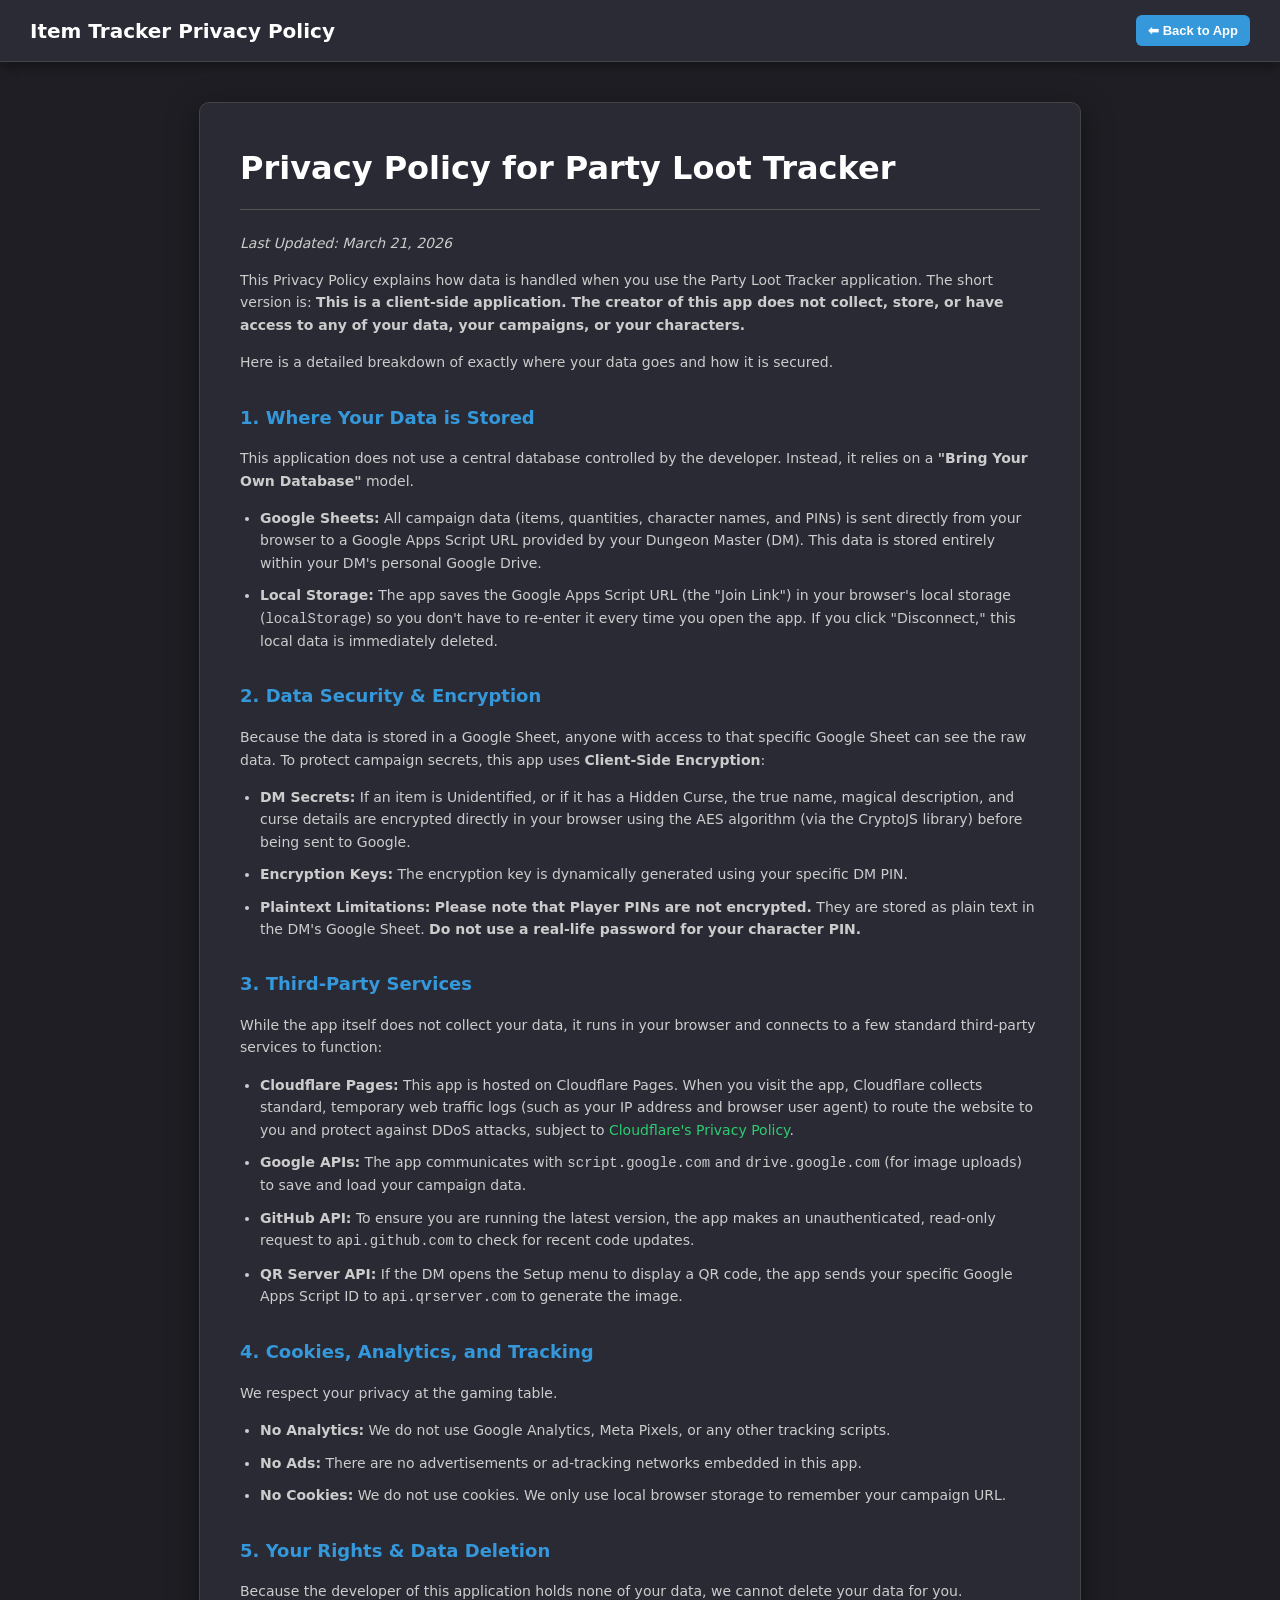
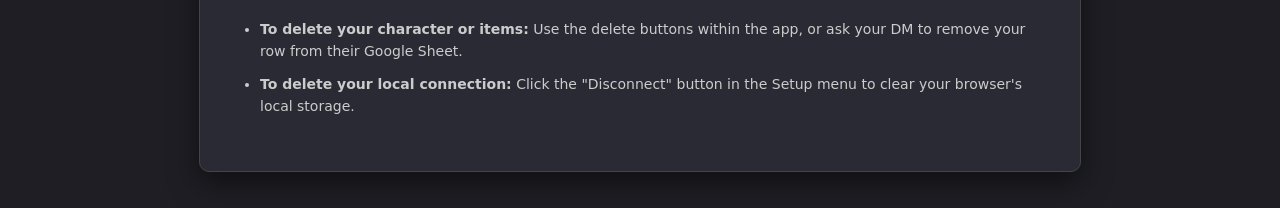
<file: privacy.html>
<!DOCTYPE html>
<html lang="en">
<head>
    <meta charset="UTF-8">
    <meta name="viewport" content="width=device-width, initial-scale=1.0">
    <title>Privacy Policy - Item Tracker</title>
    <style>
        body {
            font-family: system-ui, -apple-system, sans-serif; 
            margin: 0;
            background-color: #1e1e24; 
            color: #e0e0e0; 
            display: flex;
            flex-direction: column; 
            min-height: 100vh;
        }

        /* Top Bar */
        header {
            background: #2b2b36; 
            padding: 15px 30px; 
            display: flex;
            justify-content: space-between; 
            align-items: center;
            box-shadow: 0 4px 12px rgba(0,0,0,0.4); 
            border-bottom: 1px solid #444;
        }
        header h1 { margin: 0; font-size: 20px; color: #fff; }
        
        button {
            background: #3498db; color: white; border: none; padding: 8px 12px; 
            border-radius: 6px; cursor: pointer; font-weight: bold; font-size: 13px;
        }
        button:hover { background: #2980b9; }

        /* Main Content Container */
        main {
            flex-grow: 1;
            padding: 40px 20px;
            display: flex;
            justify-content: center;
        }

        .policy-card {
            background: #2a2a35; 
            padding: 40px; 
            border-radius: 10px;
            box-shadow: 0 10px 30px rgba(0,0,0,0.5); 
            border: 1px solid #444;
            max-width: 800px;
            width: 100%;
            line-height: 1.6;
        }

        .policy-card h1 { color: #fff; margin-top: 0; border-bottom: 1px solid #555; padding-bottom: 15px; }
        .policy-card h2 { color: #3498db; margin-top: 30px; font-size: 18px; }
        .policy-card h3 { color: #e0e0e0; font-size: 16px; }
        .policy-card p { color: #ccc; font-size: 14px; margin-bottom: 15px; }
        .policy-card ul { color: #ccc; font-size: 14px; padding-left: 20px; }
        .policy-card li { margin-bottom: 10px; }
        .policy-card a { color: #2ecc71; text-decoration: none; }
        .policy-card a:hover { text-decoration: underline; }

        @media (max-width: 600px) {
            .policy-card { padding: 25px; }
            header { flex-direction: column; gap: 15px; text-align: center; }
        }
    </style>
</head>
<body>

    <header>
        <h1>Item Tracker Privacy Policy</h1>
        <button onclick="window.location.href='index.html'">⬅ Back to App</button>
    </header>

    <main>
        <div class="policy-card">
            <h1>Privacy Policy for Party Loot Tracker</h1>
            <p><em>Last Updated: March 21, 2026</em></p>
            
            <p>This Privacy Policy explains how data is handled when you use the Party Loot Tracker application. The short version is: <strong>This is a client-side application. The creator of this app does not collect, store, or have access to any of your data, your campaigns, or your characters.</strong></p>
            
            <p>Here is a detailed breakdown of exactly where your data goes and how it is secured.</p>

            <h2>1. Where Your Data is Stored</h2>
            <p>This application does not use a central database controlled by the developer. Instead, it relies on a <strong>"Bring Your Own Database"</strong> model.</p>
            <ul>
                <li><strong>Google Sheets:</strong> All campaign data (items, quantities, character names, and PINs) is sent directly from your browser to a Google Apps Script URL provided by your Dungeon Master (DM). This data is stored entirely within your DM's personal Google Drive.</li>
                <li><strong>Local Storage:</strong> The app saves the Google Apps Script URL (the "Join Link") in your browser's local storage (<code>localStorage</code>) so you don't have to re-enter it every time you open the app. If you click "Disconnect," this local data is immediately deleted.</li>
            </ul>

            <h2>2. Data Security & Encryption</h2>
            <p>Because the data is stored in a Google Sheet, anyone with access to that specific Google Sheet can see the raw data. To protect campaign secrets, this app uses <strong>Client-Side Encryption</strong>:</p>
            <ul>
                <li><strong>DM Secrets:</strong> If an item is Unidentified, or if it has a Hidden Curse, the true name, magical description, and curse details are encrypted directly in your browser using the AES algorithm (via the CryptoJS library) before being sent to Google.</li>
                <li><strong>Encryption Keys:</strong> The encryption key is dynamically generated using your specific DM PIN.</li>
                <li><strong>Plaintext Limitations:</strong> <strong>Please note that Player PINs are not encrypted.</strong> They are stored as plain text in the DM's Google Sheet. <strong>Do not use a real-life password for your character PIN.</strong></li>
            </ul>

            <h2>3. Third-Party Services</h2>
            <p>While the app itself does not collect your data, it runs in your browser and connects to a few standard third-party services to function:</p>
            <ul>
                <li><strong>Cloudflare Pages:</strong> This app is hosted on Cloudflare Pages. When you visit the app, Cloudflare collects standard, temporary web traffic logs (such as your IP address and browser user agent) to route the website to you and protect against DDoS attacks, subject to <a href="https://www.cloudflare.com/privacypolicy/" target="_blank">Cloudflare's Privacy Policy</a>.</li>
                <li><strong>Google APIs:</strong> The app communicates with <code>script.google.com</code> and <code>drive.google.com</code> (for image uploads) to save and load your campaign data.</li>
                <li><strong>GitHub API:</strong> To ensure you are running the latest version, the app makes an unauthenticated, read-only request to <code>api.github.com</code> to check for recent code updates.</li>
                <li><strong>QR Server API:</strong> If the DM opens the Setup menu to display a QR code, the app sends your specific Google Apps Script ID to <code>api.qrserver.com</code> to generate the image.</li>
            </ul>

            <h2>4. Cookies, Analytics, and Tracking</h2>
            <p>We respect your privacy at the gaming table.</p>
            <ul>
                <li><strong>No Analytics:</strong> We do not use Google Analytics, Meta Pixels, or any other tracking scripts.</li>
                <li><strong>No Ads:</strong> There are no advertisements or ad-tracking networks embedded in this app.</li>
                <li><strong>No Cookies:</strong> We do not use cookies. We only use local browser storage to remember your campaign URL.</li>
            </ul>

            <h2>5. Your Rights & Data Deletion</h2>
            <p>Because the developer of this application holds none of your data, we cannot delete your data for you.</p>
            <ul>
                <li><strong>To delete your character or items:</strong> Use the delete buttons within the app, or ask your DM to remove your row from their Google Sheet.</li>
                <li><strong>To delete your local connection:</strong> Click the "Disconnect" button in the Setup menu to clear your browser's local storage.</li>
            </ul>
        </div>
    </main>

</body>
</html>
</file>
